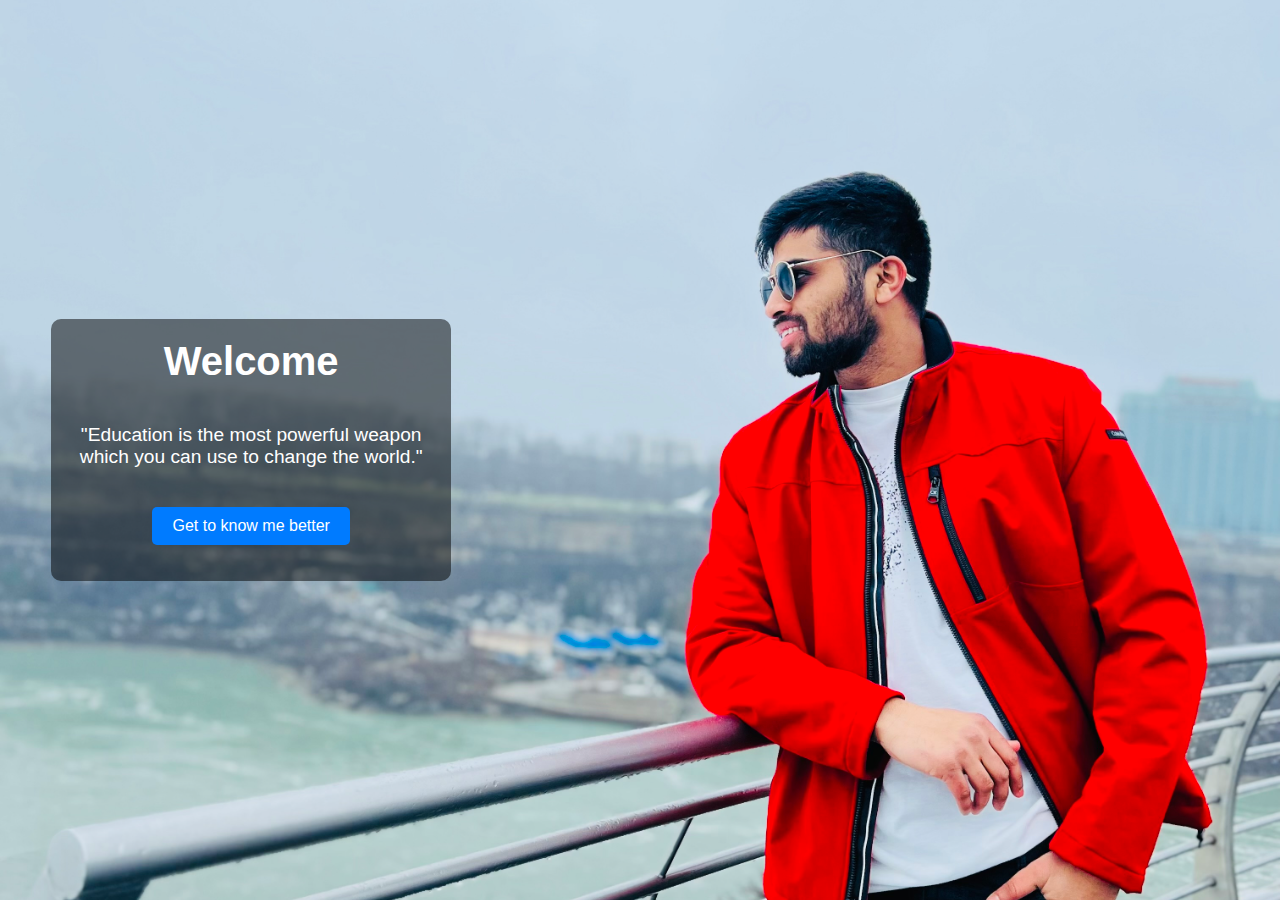
<file: index.html>
<!DOCTYPE html>
<html lang="en">
<head>
    <meta charset="UTF-8">
    <meta name="viewport" content="width=device-width, initial-scale=1.0">
    <title>Landing Page</title>
    <link rel="stylesheet" href="./index.css">
</head>
<body>
    <div class="landing-page">
        <div class="content">
            <h1>Welcome</h1>
            <p>"Education is the most powerful weapon which you can use to change the world."</p>
            <button onclick="window.location.href='navigation.html'">Get to know me better</button>
        </div>
    </div>
</body>
</html>
</file>
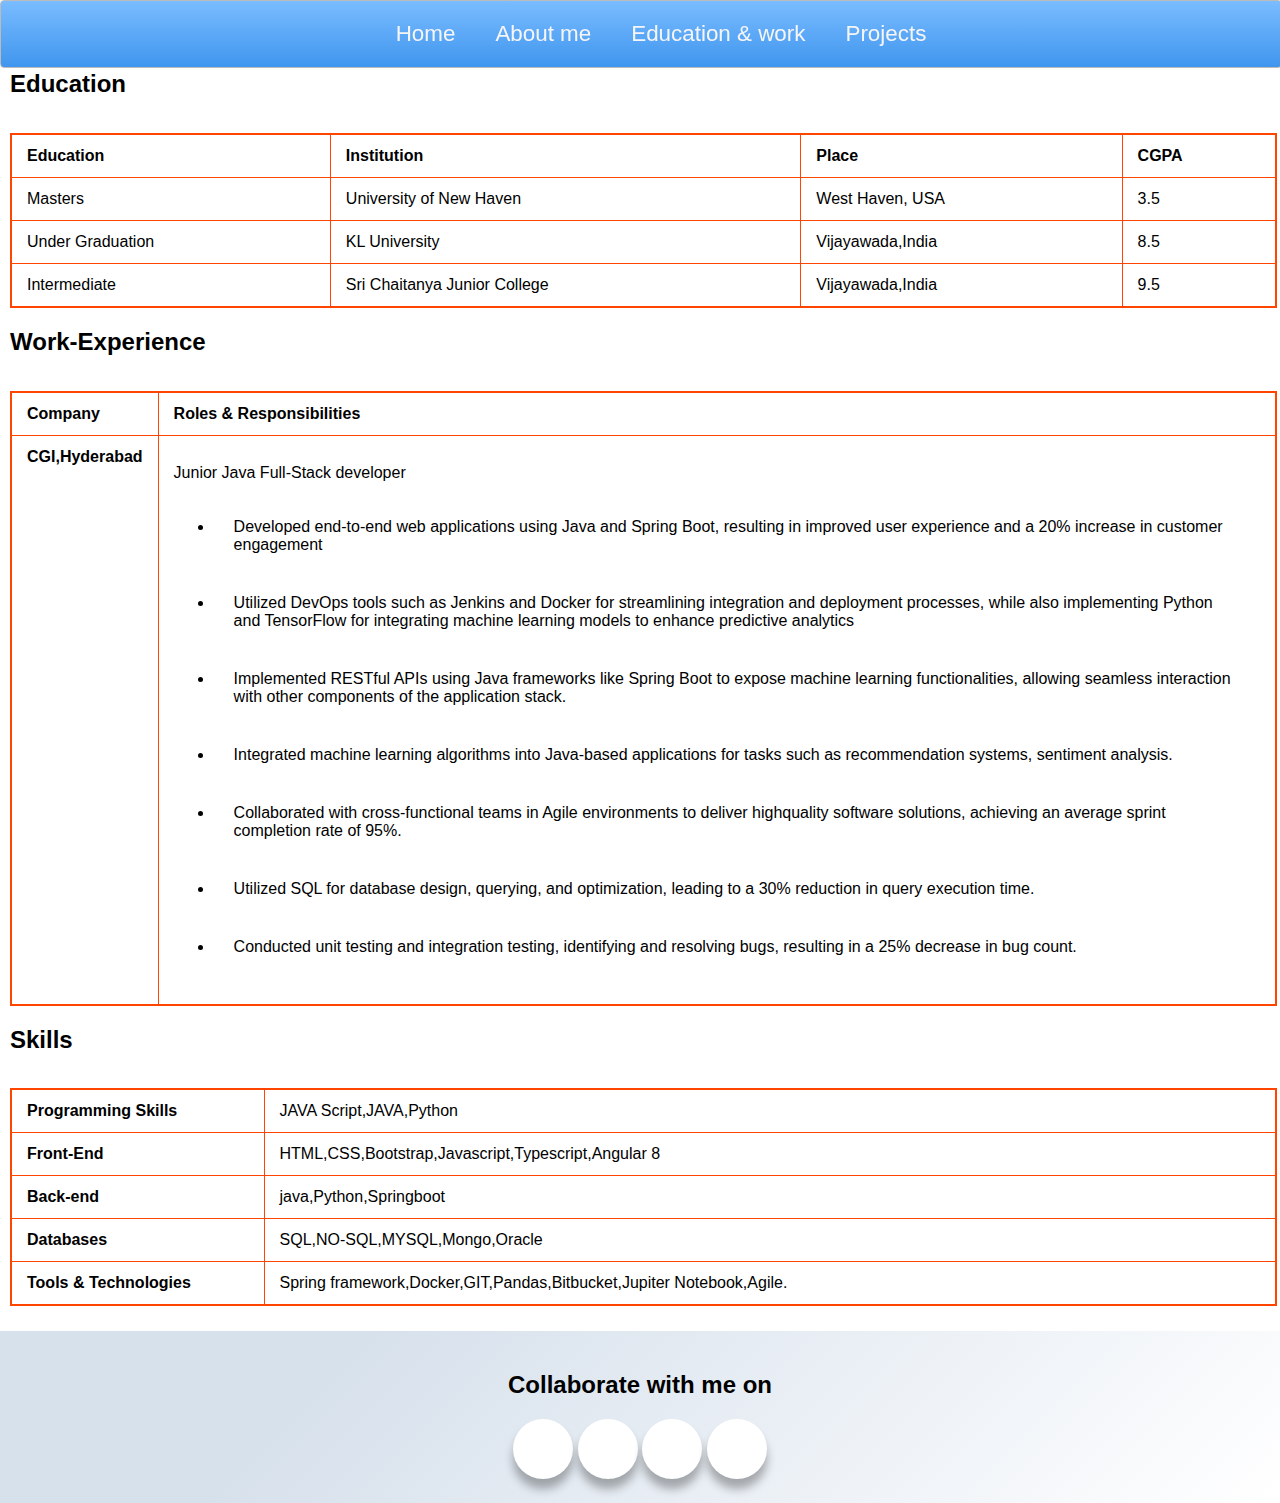
<file: education.html>
<!DOCTYPE html>
<html>
<head>
  <title>educationpage</title>
  <link rel="stylesheet" href="./education.css">
  <link rel="stylesheet" href="https://cdnjs.cloudflare.com/ajax/libs/font-awesome/6.6.0/css/all.min.css" integrity="sha512-Kc323vGBEqzTmouAECnVceyQqyqdsSiqLQISBL29aUW4U/M7pSPA/gEUZQqv1cwx4OnYxTxve5UMg5GT6L4JJg==" crossorigin="anonymous" referrerpolicy="no-referrer" />
</head>
<body>
    <main class="container">
  <nav class="zone blue sticky">
      <ul class="main-nav">
          <li><a href="./index.html">Home</a></li>
          <li><a href="./navigation.html">About me</a></li>
          <li><a href="./education.html">Education & work</a></li>
          <li class="push"><a href="./projects.html">Projects</a></li>
  </ul>
  </nav>
  <div class="education-section">
    <div class="header">
      <h2>Education</h2>
    </div>
    <div class="cover">
      <table class="table">
          <thead>
            <tr>
              <th>Education</th>
              <th>Institution</th>
              <th>Place</th>
              <th>CGPA</th>
            </tr>
          </thead>
          <tbody class="table-group-divider">
            <tr>
              <td>Masters</td>
              <td>University of New Haven</td>
              <td>West Haven, USA</td>
              <td>3.5</td>
            </tr>
            <tr>
              <td>Under Graduation</th>
              <td>KL University</td>
              <td>Vijayawada,India</td>
              <td>8.5</td>
            </tr>
            <tr>
                <td>Intermediate</th>
                <td>Sri Chaitanya Junior College</td>
                <td>Vijayawada,India</td>
                <td>9.5</td>
            </tr>
          </tbody>
      </table>
    </div>
    
  </div>
  <div class="experience-section">
    <div class="header">
      <h2>Work-Experience</h2>
    </div>
    <div class="cover">
      <table class="table">
          <thead>
            <tr>
              <th>Company</th>
              <th>Roles & Responsibilities</th>

            </tr>
          </thead>
          <tbody class="table-group-divider">
            <tr>
              <th class="cgi">CGI,Hyderabad</td>
              <td class="responsibilities">
                <p>Junior Java Full-Stack developer</p>
                <ul>
                  <li>Developed end-to-end web applications using Java and Spring Boot, resulting in
                    improved user experience and a 20% increase in customer engagement</li>
                    <li>Utilized DevOps tools such as Jenkins and Docker for streamlining integration and
                      deployment processes, while also implementing Python and TensorFlow for
                      integrating machine learning models to enhance predictive analytics</li>
                      <li>Implemented RESTful APIs using Java frameworks like Spring Boot to expose
                        machine learning functionalities, allowing seamless interaction with other
                        components of the application stack.</li>
                        <li>Integrated machine learning algorithms into Java-based applications for tasks
                          such as recommendation systems, sentiment analysis.</li>
                          <li>Collaborated with cross-functional teams in Agile environments to deliver highquality software solutions, achieving an average sprint completion rate of 95%.</li>
                          <li>Utilized SQL for database design, querying, and optimization, leading to a 30%
                            reduction in query execution time.</li>
                            <li>Conducted unit testing and integration testing, identifying and resolving bugs,
                              resulting in a 25% decrease in bug count.
                              </li>
                </ul>
              </td>
            </tr>
          </tbody>
      </table>
    </div>
    
  </div>
  <div class="skills-section">
    <div class="header">
      <h2>Skills</h2>
    </div>
    <div class="cover">
      <table class="table">
          <tbody class="table-group-divider">
            <tr>
              <th width="20%">Programming Skills</td>
              <td>JAVA Script,JAVA,Python</td>
            </tr>
            <tr>
              <th>Front-End</td>
              <td>HTML,CSS,Bootstrap,Javascript,Typescript,Angular 8</td>
            </tr>
            <tr>
              <th>Back-end</td>
              <td>java,Python,Springboot</td>
            </tr>
            <tr>
              <th>Databases</td>
              <td>SQL,NO-SQL,MYSQL,Mongo,Oracle</td>
            </tr>
            <tr>
              <th>Tools & Technologies</td>
              <td>Spring framework,Docker,GIT,Pandas,Bitbucket,Jupiter Notebook,Agile.</td>
            </tr>
          </tbody>
      </table>
    </div>
    
  </div>
    </main>
  <!-- <footer class="zone yellow">Collaborate with me on</footer> -->
  <!-- Footer Section -->
  <footer>
    <h2>Collaborate with me on</h2>
    <div class="wrapper">
        <div class="button">
            <div class="icon">
                <a href="https://www.linkedin.com/in/saikumar-dacharla-b47000207/" target="_blank" rel="noopener noreferrer">
                    <i class="fa-brands fa-linkedin"></i>
                </a>
            </div>
        </div>
        <div class="button">
            <div class="icon">
                <a href="https://github.com/sdach13-cmd" target="_blank" rel="noopener noreferrer">
                    <i class="fa-brands fa-github"></i>
                </a>
            </div>
        </div>
        <div class="button">
            <div class="icon">
                <a href="https://www.instagram.com/sai_dacharla/" target="_blank" rel="noopener noreferrer">
                    <i class="fa-brands fa-square-instagram"></i>
                </a>
            </div>
        </div>
        <div class="button">
            <div class="icon">
                <a href="https://www.youtube.com/@DatascienceJunction-pr8jx" target="_blank" rel="noopener noreferrer">
                    <i class="fa-brands fa-youtube"></i>
                </a>
            </div>
        </div>
    </div>
</footer>
</file>
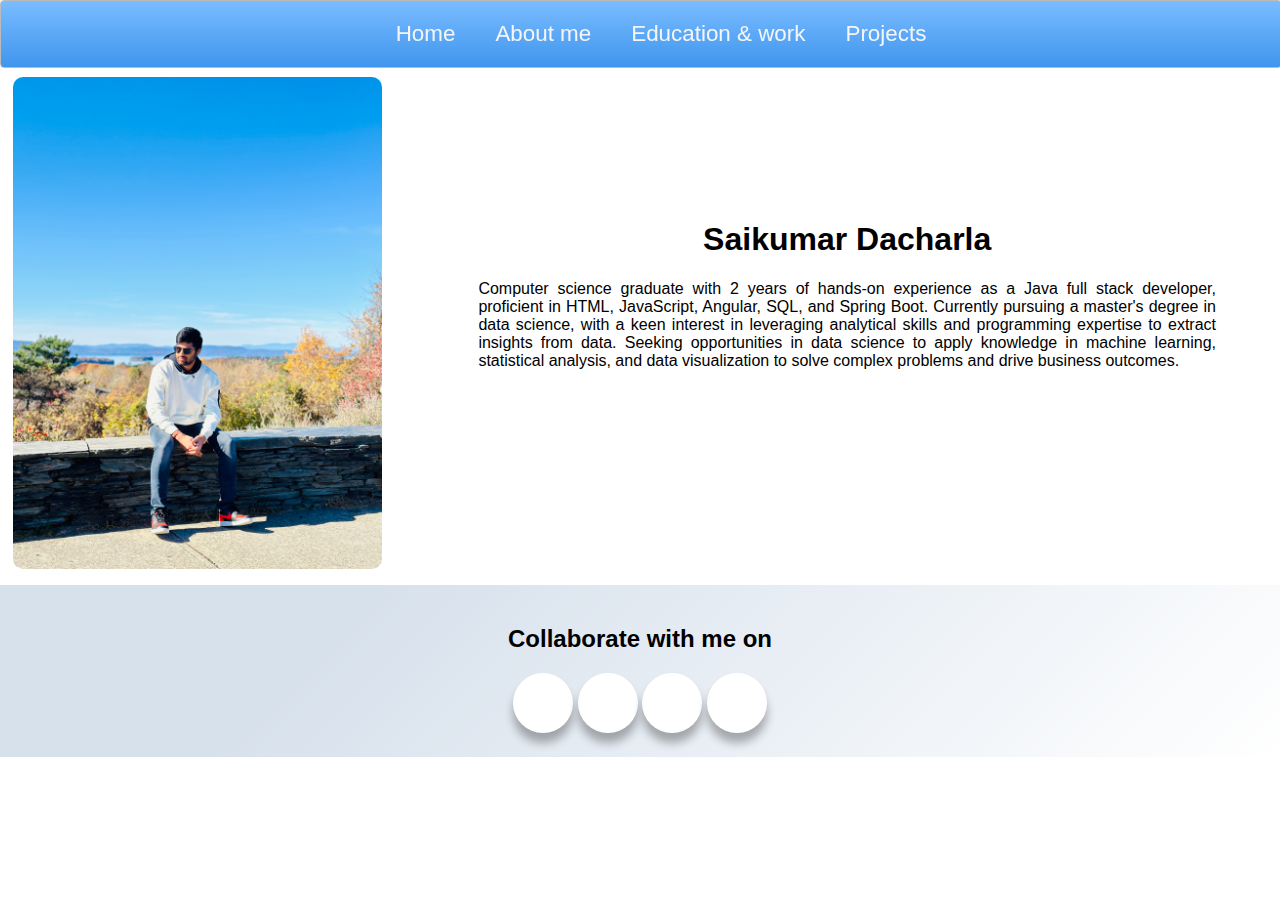
<file: navigation.html>
<!DOCTYPE html>
<html>
<head>
  <title>Navigationpage</title>
  <link rel="stylesheet" href="./navigation.css">
  <link rel="stylesheet" href="https://cdnjs.cloudflare.com/ajax/libs/font-awesome/6.6.0/css/all.min.css" integrity="sha512-Kc323vGBEqzTmouAECnVceyQqyqdsSiqLQISBL29aUW4U/M7pSPA/gEUZQqv1cwx4OnYxTxve5UMg5GT6L4JJg==" crossorigin="anonymous" referrerpolicy="no-referrer" />
</head>
<body>
  <nav class="zone blue sticky">
      <ul class="main-nav">
          <li><a href="./index.html">Home</a></li>
          <li><a href="./navigation.html">About me</a></li>
          <li><a href="./education.html">Education & work</a></li>
          <li class="push"><a href="./projects.html">Projects</a></li>
  </ul>
  </nav>
  <div class="container">
  <div class="image-section">
    <img class="cover" src="./IMG_3727.jpg">
  </div>
  <div class="text-section">
    <h1>Saikumar Dacharla</h1>
    <p class="paragraph"> Computer science graduate with 2 years of hands-on experience as a Java full stack
        developer, proficient in HTML, JavaScript, Angular, SQL, and Spring Boot. Currently
        pursuing a master's degree in data science, with a keen interest in leveraging
        analytical skills and programming expertise to extract insights from data. Seeking
        opportunities in data science to apply knowledge in machine learning, statistical
        analysis, and data visualization to solve complex problems and drive business
        outcomes.</p>
  </div>
</div>
  <footer>
    <h2>Collaborate with me on</h2>
    <div class="wrapper">
        <div class="button">
            <div class="icon">
                <a href="https://www.linkedin.com/in/saikumar-dacharla-b47000207/" target="_blank" rel="noopener noreferrer">
                    <i class="fa-brands fa-linkedin"></i>
                </a>
            </div>
        </div>
        <div class="button">
            <div class="icon">
                <a href="https://github.com/sdach13-cmd" target="_blank" rel="noopener noreferrer">
                    <i class="fa-brands fa-github"></i>
                </a>
            </div>
        </div>
        <div class="button">
            <div class="icon">
                <a href="https://www.instagram.com/sai_dacharla/" target="_blank" rel="noopener noreferrer">
                    <i class="fa-brands fa-square-instagram"></i>
                </a>
            </div>
        </div>
        <div class="button">
            <div class="icon">
                <a href="https://www.youtube.com/@DatascienceJunction-pr8jx" target="_blank" rel="noopener noreferrer">
                    <i class="fa-brands fa-youtube"></i>
                </a>
            </div>
        </div>
    </div>
</footer>
    </body>
</file>
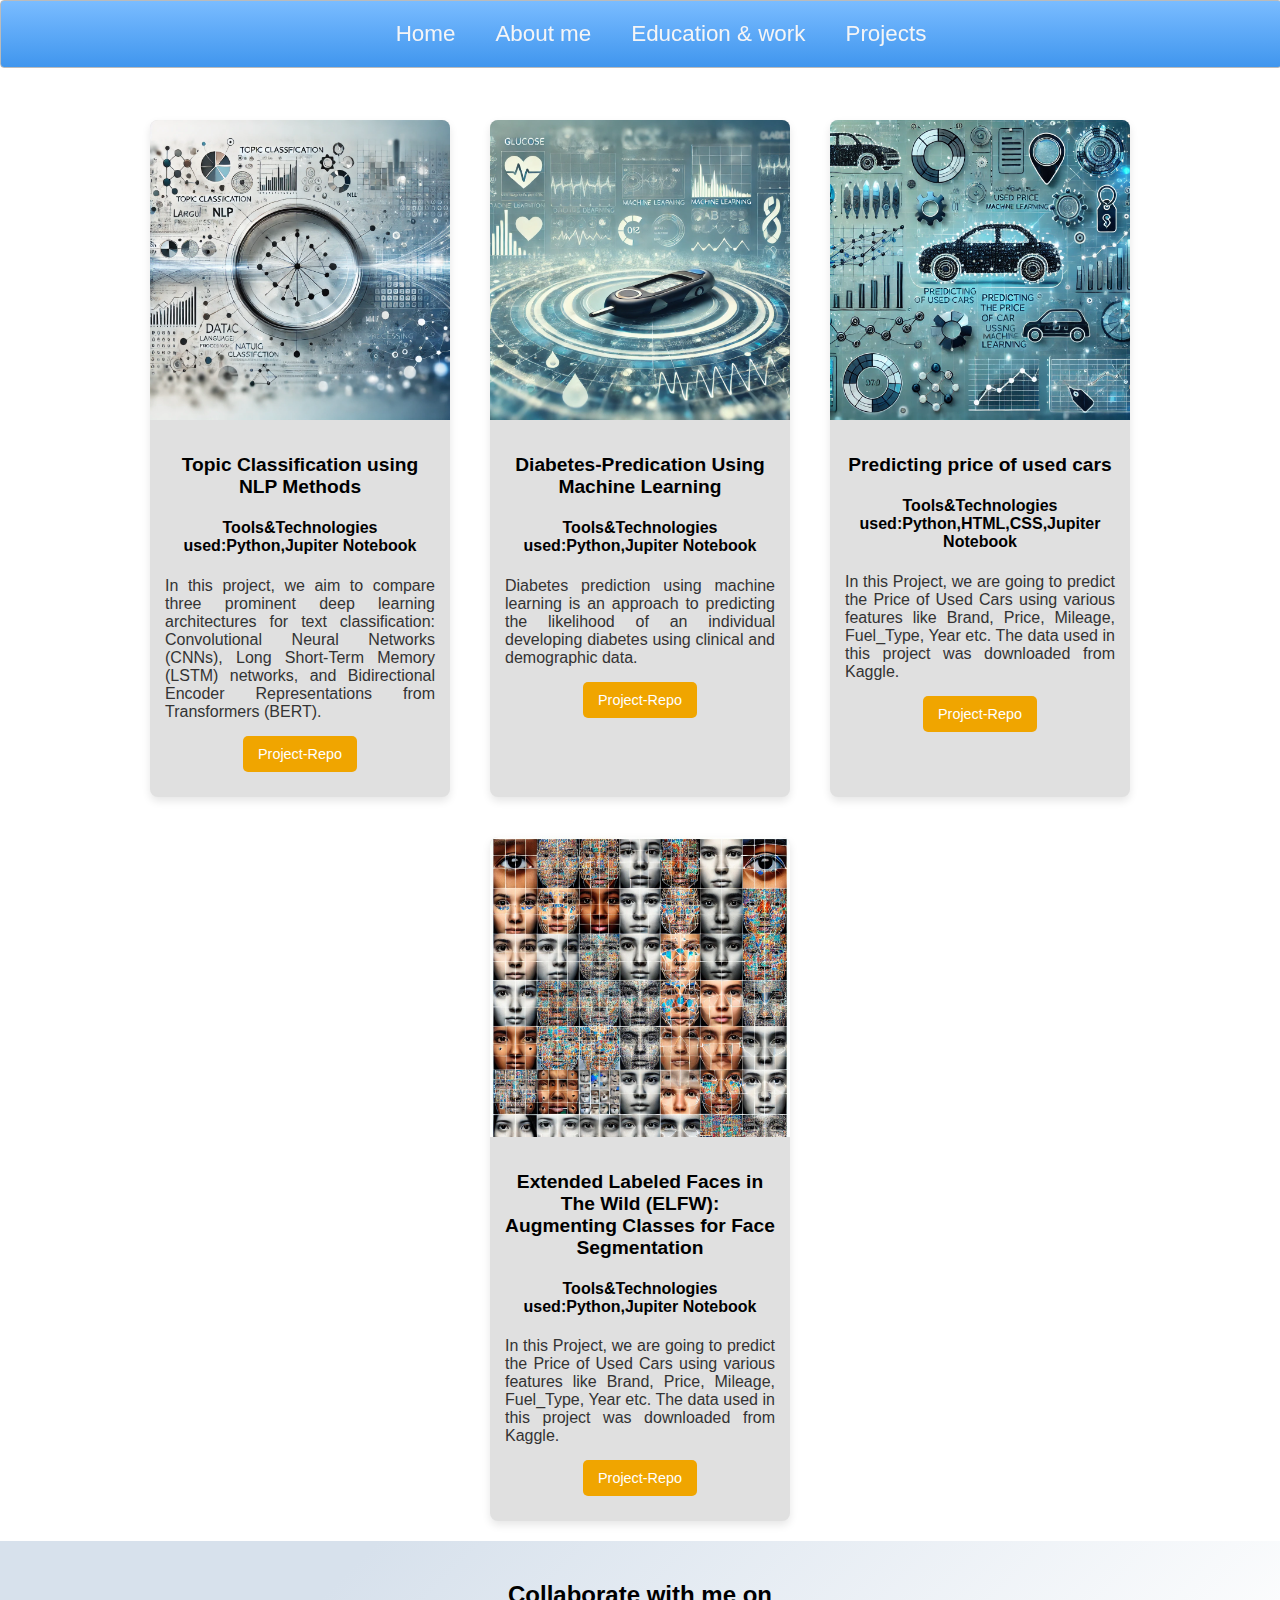
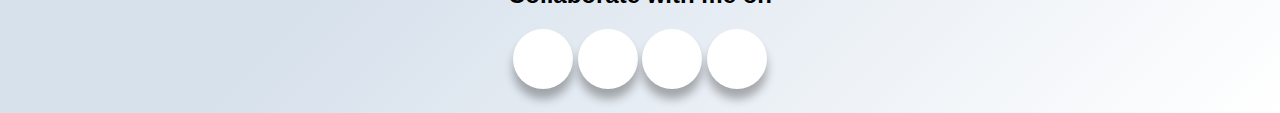
<file: projects.html>
<!DOCTYPE html>
<html>
<head>
  <title>projectspage</title>
  <link rel="stylesheet" href="./projects.css">
  <link rel="stylesheet" href="https://cdnjs.cloudflare.com/ajax/libs/font-awesome/6.6.0/css/all.min.css" integrity="sha512-Kc323vGBEqzTmouAECnVceyQqyqdsSiqLQISBL29aUW4U/M7pSPA/gEUZQqv1cwx4OnYxTxve5UMg5GT6L4JJg==" crossorigin="anonymous" referrerpolicy="no-referrer" />
</head>
<body>
    <main class="container">
  <nav class="zone blue sticky">
      <ul class="main-nav">
          <li><a href="./index.html">Home</a></li>
          <li><a href="./navigation.html">About me</a></li>
          <li><a href="./education.html">Education & work</a></li>
          <li class="push"><a href="./projects.html">Projects</a></li>
  </ul>
  </nav>
  <section class="projects-section">
    <div class="project-card">
        <img src="topicclassification.webp" alt="Topic Classification using NLP Methods">
        <div class="project-info">
            <h3>Topic Classification using NLP Methods</h3>
            <h4>Tools&Technologies used:Python,Jupiter Notebook</h4>
            <p>In this project, we aim to compare three prominent deep learning architectures for text classification: Convolutional Neural Networks (CNNs), Long Short-Term Memory (LSTM) networks, and Bidirectional Encoder Representations from Transformers (BERT).
            </p>
            <div class="buttons">
                <a href="https://github.com/sdach13-cmd/Topic-Classification-using-NLP-methods" target="_blank" rel="noopener noreferrer">
                    <button class="view-details">Project-Repo</button>
                </a>
            </div>
        </div>
    </div>

    <div class="project-card">
        <img src="diabetes.webp" alt="Diabetes-Predication Using Machine Learning">
        <div class="project-info">
            <h3>Diabetes-Predication Using Machine Learning</h3>
            <h4>Tools&Technologies used:Python,Jupiter Notebook</h4>
            <p>
                Diabetes prediction using machine learning is an approach to predicting the likelihood of an individual developing diabetes using clinical and demographic data.</p>
            <div class="buttons">
                <a href="https://github.com/sdach13-cmd/Diabetes-Predication-Using-Machine-Learning" target="_blank" rel="noopener noreferrer">
                    <button class="view-details">Project-Repo</button>
                </a>
            </div>
        </div>
    </div>

    <div class="project-card">
        <img src="usedcars.webp" alt="Predicting price of used cars">
        <div class="project-info">
            <h3>Predicting price of used cars</h3>
            <h4>Tools&Technologies used:Python,HTML,CSS,Jupiter Notebook</h4>
            <p>In this Project, we are going to predict the Price of Used Cars using various features like Brand, Price, Mileage, Fuel_Type, Year etc. The data used in this project was downloaded from Kaggle.</p>
            <div class="buttons">
                <a href="https://github.com/sdach13-cmd/Predicting-price-of-used-cars" target="_blank" rel="noopener noreferrer">
                    <button class="view-details">Project-Repo</button>
                </a>
            </div>
        </div>
    </div>
    <div class="project-card">
        <img src="facelabel.jpeg" alt="Extended Labeled Faces in The Wild (ELFW): Augmenting Classes for Face Segmentation">
        <div class="project-info">
            <h3>Extended Labeled Faces in The Wild (ELFW): Augmenting Classes for Face Segmentation</h3>
            <h4>Tools&Technologies used:Python,Jupiter Notebook</h4>
            <p>In this Project, we are going to predict the Price of Used Cars using various features like Brand, Price, Mileage, Fuel_Type, Year etc. The data used in this project was downloaded from Kaggle.</p>
            <div class="buttons">
                <a href="https://github.com/sdach13-cmd/Extended-Labeled-Faces-in-The-Wild-ELFW-Augmenting-Classes-for-Face-Segmentation" target="_blank" rel="noopener noreferrer">
                <button class="view-details">Project-Repo</button>
                </a>
            </div>
        </div>
    </div>
</section>
</main>
  <footer>
    <h2>Collaborate with me on</h2>
    <div class="wrapper">
        <div class="button">
            <div class="icon">
                <a href="https://www.linkedin.com/in/saikumar-dacharla-b47000207/" target="_blank" rel="noopener noreferrer">
                    <i class="fa-brands fa-linkedin"></i>
                </a>
            </div>
        </div>
        <div class="button">
            <div class="icon">
                <a href="https://github.com/sdach13-cmd" target="_blank" rel="noopener noreferrer">
                    <i class="fa-brands fa-github"></i>
                </a>
            </div>
        </div>
        <div class="button">
            <div class="icon">
                <a href="https://www.instagram.com/sai_dacharla/" target="_blank" rel="noopener noreferrer">
                    <i class="fa-brands fa-square-instagram"></i>
                </a>
            </div>
        </div>
        <div class="button">
            <div class="icon">
                <a href="https://www.youtube.com/@DatascienceJunction-pr8jx" target="_blank" rel="noopener noreferrer">
                    <i class="fa-brands fa-youtube"></i>
                </a>
            </div>
        </div>
    </div>
</footer>
    </body>
</file>
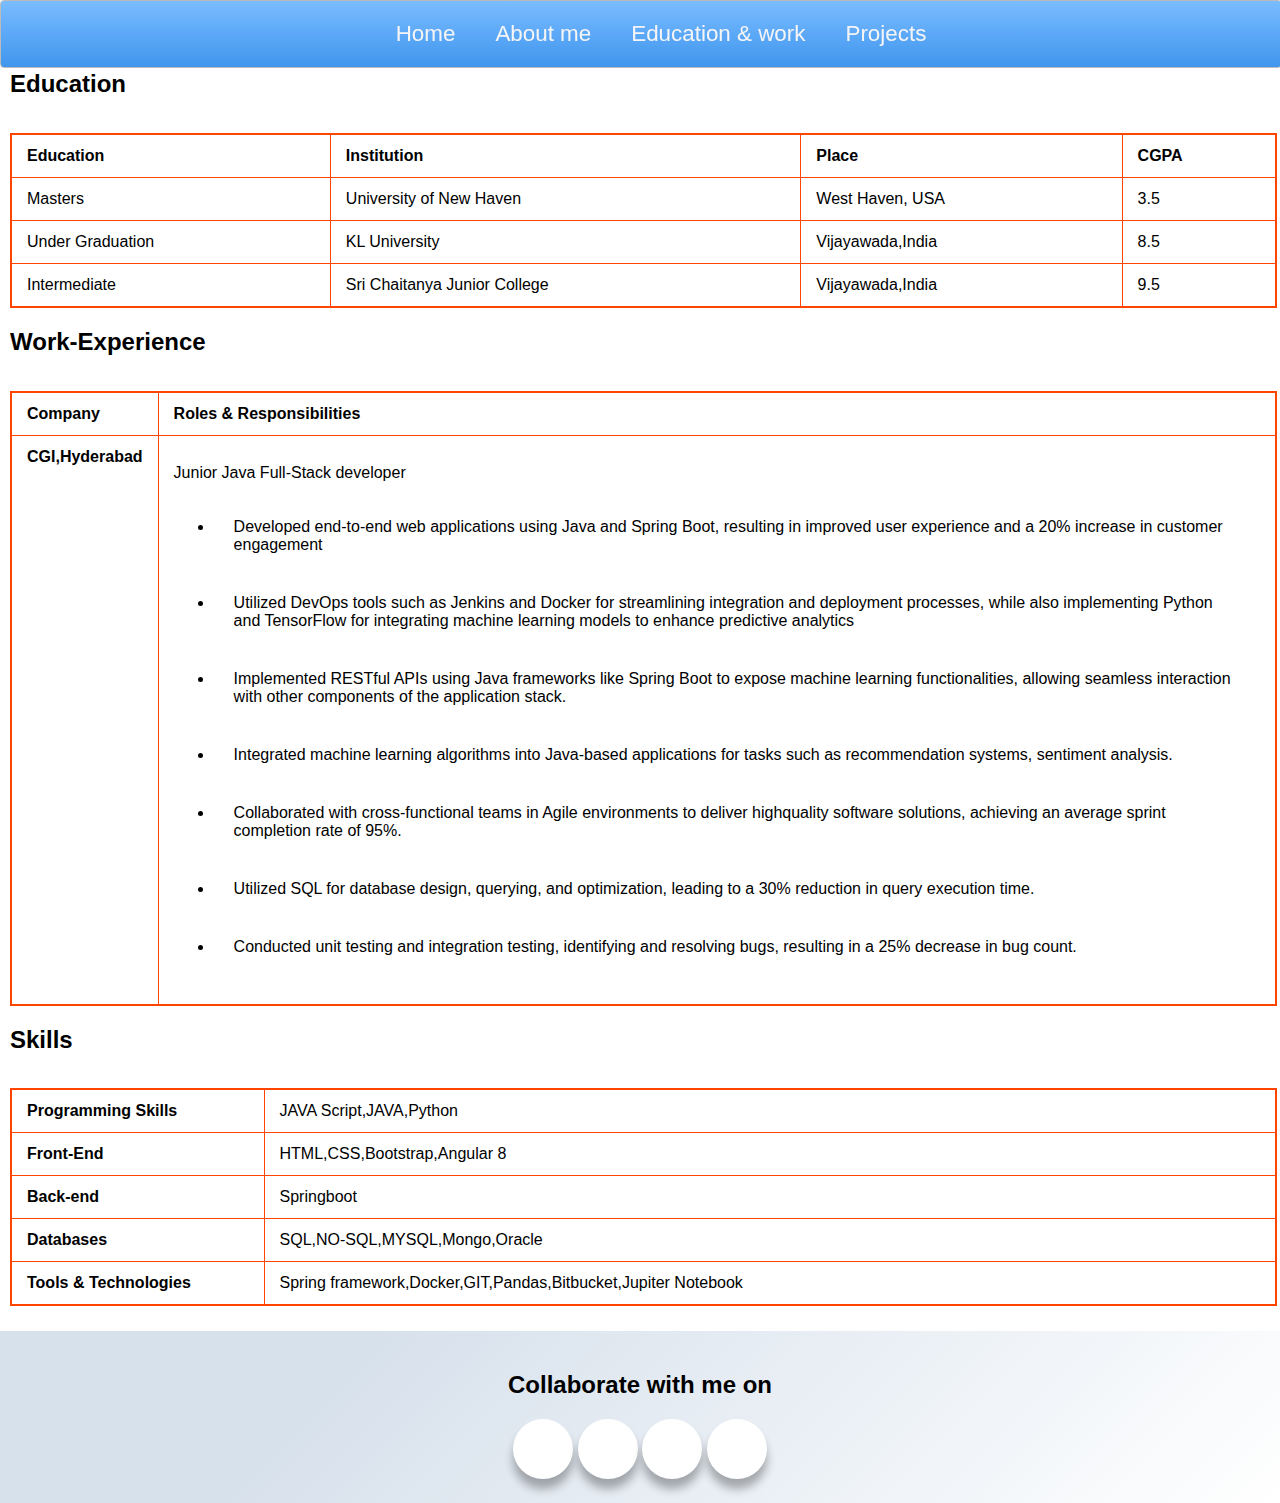
<file: Portfoliowebsite/education.html>
<!DOCTYPE html>
<html>
<head>
  <title>educationpage</title>
  <link rel="stylesheet" href="./education.css">
  <link rel="stylesheet" href="https://cdnjs.cloudflare.com/ajax/libs/font-awesome/6.6.0/css/all.min.css" integrity="sha512-Kc323vGBEqzTmouAECnVceyQqyqdsSiqLQISBL29aUW4U/M7pSPA/gEUZQqv1cwx4OnYxTxve5UMg5GT6L4JJg==" crossorigin="anonymous" referrerpolicy="no-referrer" />
</head>
<body>
    <main class="container">
  <nav class="zone blue sticky">
      <ul class="main-nav">
          <li><a href="./index.html">Home</a></li>
          <li><a href="./navigation.html">About me</a></li>
          <li><a href="./education.html">Education & work</a></li>
          <li class="push"><a href="./projects.html">Projects</a></li>
  </ul>
  </nav>
  <div class="education-section">
    <div class="header">
      <h2>Education</h2>
    </div>
    <div class="cover">
      <table class="table">
          <thead>
            <tr>
              <th>Education</th>
              <th>Institution</th>
              <th>Place</th>
              <th>CGPA</th>
            </tr>
          </thead>
          <tbody class="table-group-divider">
            <tr>
              <td>Masters</td>
              <td>University of New Haven</td>
              <td>West Haven, USA</td>
              <td>3.5</td>
            </tr>
            <tr>
              <td>Under Graduation</th>
              <td>KL University</td>
              <td>Vijayawada,India</td>
              <td>8.5</td>
            </tr>
            <tr>
                <td>Intermediate</th>
                <td>Sri Chaitanya Junior College</td>
                <td>Vijayawada,India</td>
                <td>9.5</td>
            </tr>
          </tbody>
      </table>
    </div>
    
  </div>
  <div class="experience-section">
    <div class="header">
      <h2>Work-Experience</h2>
    </div>
    <div class="cover">
      <table class="table">
          <thead>
            <tr>
              <th>Company</th>
              <th>Roles & Responsibilities</th>

            </tr>
          </thead>
          <tbody class="table-group-divider">
            <tr>
              <th class="cgi">CGI,Hyderabad</td>
              <td class="responsibilities">
                <p>Junior Java Full-Stack developer</p>
                <ul>
                  <li>Developed end-to-end web applications using Java and Spring Boot, resulting in
                    improved user experience and a 20% increase in customer engagement</li>
                    <li>Utilized DevOps tools such as Jenkins and Docker for streamlining integration and
                      deployment processes, while also implementing Python and TensorFlow for
                      integrating machine learning models to enhance predictive analytics</li>
                      <li>Implemented RESTful APIs using Java frameworks like Spring Boot to expose
                        machine learning functionalities, allowing seamless interaction with other
                        components of the application stack.</li>
                        <li>Integrated machine learning algorithms into Java-based applications for tasks
                          such as recommendation systems, sentiment analysis.</li>
                          <li>Collaborated with cross-functional teams in Agile environments to deliver highquality software solutions, achieving an average sprint completion rate of 95%.</li>
                          <li>Utilized SQL for database design, querying, and optimization, leading to a 30%
                            reduction in query execution time.</li>
                            <li>Conducted unit testing and integration testing, identifying and resolving bugs,
                              resulting in a 25% decrease in bug count.
                              </li>
                </ul>
              </td>
            </tr>
          </tbody>
      </table>
    </div>
    
  </div>
  <div class="skills-section">
    <div class="header">
      <h2>Skills</h2>
    </div>
    <div class="cover">
      <table class="table">
          <tbody class="table-group-divider">
            <tr>
              <th width="20%">Programming Skills</td>
              <td>JAVA Script,JAVA,Python</td>
            </tr>
            <tr>
              <th>Front-End</td>
              <td>HTML,CSS,Bootstrap,Angular 8</td>
            </tr>
            <tr>
              <th>Back-end</td>
              <td>Springboot</td>
            </tr>
            <tr>
              <th>Databases</td>
              <td>SQL,NO-SQL,MYSQL,Mongo,Oracle</td>
            </tr>
            <tr>
              <th>Tools & Technologies</td>
              <td>Spring framework,Docker,GIT,Pandas,Bitbucket,Jupiter Notebook</td>
            </tr>
          </tbody>
      </table>
    </div>
    
  </div>
    </main>
  <!-- <footer class="zone yellow">Collaborate with me on</footer> -->
  <!-- Footer Section -->
  <footer>
    <h2>Collaborate with me on</h2>
    <div class="wrapper">
        <div class="button">
            <div class="icon">
                <a href="https://www.linkedin.com/in/saikumar-dacharla-b47000207/" target="_blank" rel="noopener noreferrer">
                    <i class="fa-brands fa-linkedin"></i>
                </a>
            </div>
        </div>
        <div class="button">
            <div class="icon">
                <a href="https://github.com/sdach13-cmd" target="_blank" rel="noopener noreferrer">
                    <i class="fa-brands fa-github"></i>
                </a>
            </div>
        </div>
        <div class="button">
            <div class="icon">
                <a href="https://www.instagram.com/sai_dacharla/" target="_blank" rel="noopener noreferrer">
                    <i class="fa-brands fa-square-instagram"></i>
                </a>
            </div>
        </div>
        <div class="button">
            <div class="icon">
                <a href="https://www.youtube.com/@DatascienceJunction-pr8jx" target="_blank" rel="noopener noreferrer">
                    <i class="fa-brands fa-youtube"></i>
                </a>
            </div>
        </div>
    </div>
</footer>
</file>
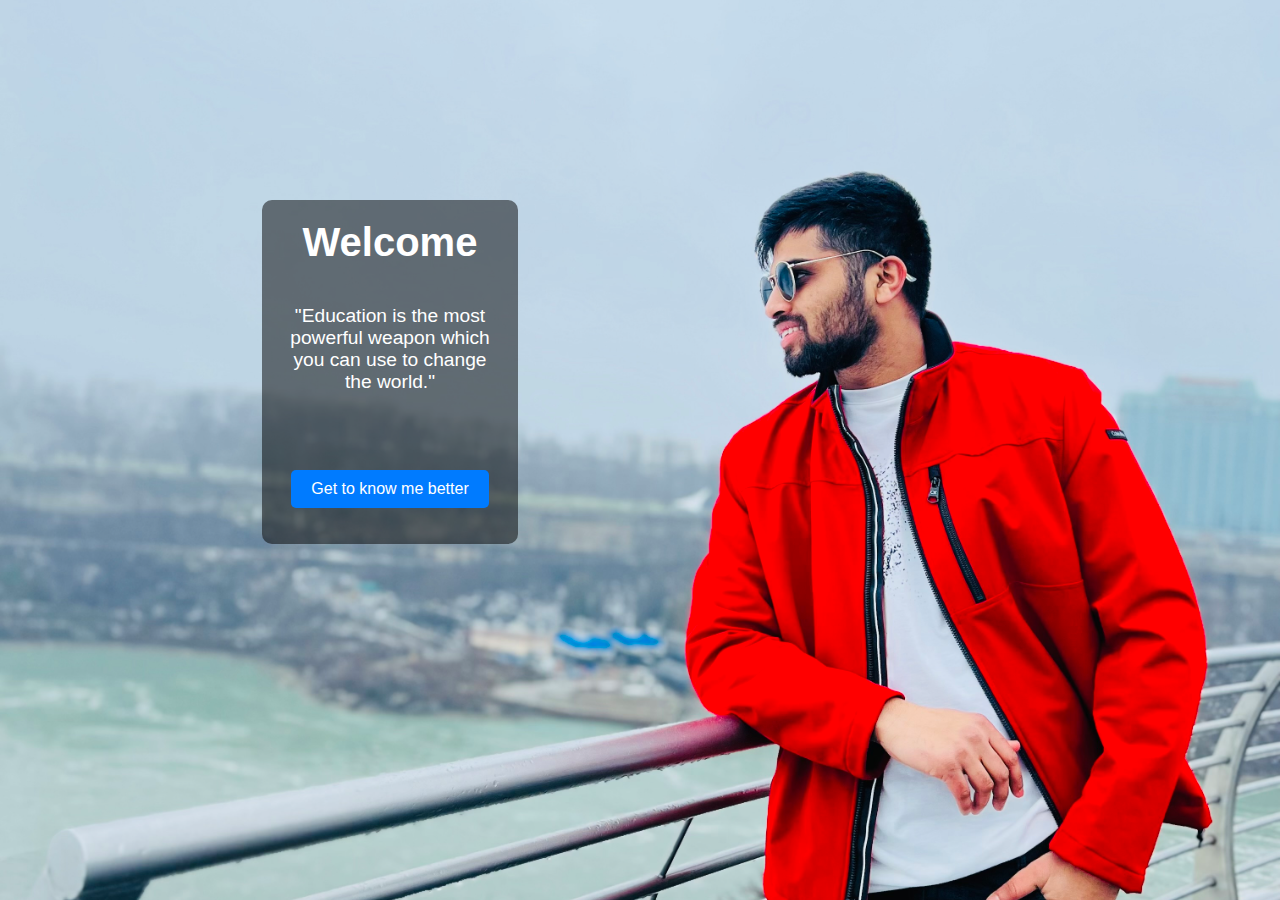
<file: Portfoliowebsite/landing.html>
<!DOCTYPE html>
<html lang="en">
<head>
    <meta charset="UTF-8">
    <meta name="viewport" content="width=device-width, initial-scale=1.0">
    <title>Landing Page</title>
    <link rel="stylesheet" href="./landing.css">
</head>
<body>
    <div class="landing-page">
        <div class="content">
            <h1>Welcome</h1>
            <p>"Education is the most powerful weapon which you can use to change the world."</p>
            <button onclick="window.location.href='navigation.html'">Get to know me better</button>
        </div>
    </div>
</body>
</html>
</file>
<file: index.css>
* {
  margin: 0;
  padding: 0;
  box-sizing: border-box;
}

body, html {
  width: 100%;
  height: 100%;
  font-family: Arial, sans-serif;
}

.landing-page {
  display: grid;
  grid-template-columns: 1fr 1.5fr; /* Two columns: content on the left, image on the right */
  align-items: center;
  height: 100vh;
  width: 100%;
  background-image: url("./IMG_1273.jpg");
  background-size: cover;
  background-position: right;
  background-repeat: no-repeat;
}

.content {
  display: flex;
  flex-direction: column;
  justify-content: center;
  align-items: center;
  color: white;
  background: rgba(0, 0, 0, 0.5);
  padding: 20px;
  border-radius: 10px;
  width: 80%; /* Adjust width as needed */
  max-width: 400px;
  margin-left: 10%; /* Adds padding to push content to the left */
  text-align: center; /* Center text within content */
}

h1 {
  font-size: 2.5em;
  margin-bottom: 1em;
}

p {
  font-size: 1.2em;
  margin-bottom: 2em;
}

button {
  padding: 10px 20px;
  font-size: 1em;
  color: #fff;
  background-color: #007bff;
  border: none;
  border-radius: 5px;
  cursor: pointer;
  margin-bottom: 1em;
}

button:hover {
  background-color: #0056b3;
}

/* Media Queries */
@media only screen and (max-width: 1024px) {
  .landing-page {
    grid-template-columns: 1fr; /* Stacks the layout in smaller screens */
  }

  .content {
    margin-left: 2%; /* Reduce margin for smaller screens */
    width: 40%; /* Make content width larger on smaller screens */
  }

  h1 {
    font-size: 2em;
  }

  p {
    font-size: 1em;
  }
}

@media only screen and (max-width: 768px) {
  .content {
    width: 40%;
    /* margin: 0 auto; Center the content */
  }

  h1 {
    font-size: 1.5em;
  }

  p {
    font-size: 0.9em;
  }

  button {
    font-size: 0.9em;
    padding: 8px 16px;
  }
}
</file>
<file: education.css>
body {
    margin: 0 auto;
    font-family: Arial;
}
.zone {
    /*padding:30px 50px;*/
    cursor:pointer;
    color:#FFF;
    font-size:2em;
    border-radius:4px;
    border:1px solid #bbb;
    transition: all 0.3s linear;
}

.zone:hover {
    -webkit-box-shadow:rgba(0,0,0,0.8) 0px 5px 15px, inset rgba(0,0,0,0.15) 0px -10px 20px;
    -moz-box-shadow:rgba(0,0,0,0.8) 0px 5px 15px, inset rgba(0,0,0,0.15) 0px -10px 20px;
    -o-box-shadow:rgba(0,0,0,0.8) 0px 5px 15px, inset rgba(0,0,0,0.15) 0px -10px 20px;
    box-shadow:rgba(0,0,0,0.8) 0px 5px 15px, inset rgba(0,0,0,0.15) 0px -10px 20px;
}
/***********************************************************************
 *  Nav Bar
 **********************************************************************/
 .main-nav {
    display: flex;
    justify-content: center;
    list-style: none;
    margin: 0;
    font-size: 0.7em;
}

@media only screen and (max-width: 600px) {
    .main-nav {
        font-size: 0.5em;
        padding: 0;
    }
}

/* .push {
    margin-left: auto;
} */

li {
    padding: 20px;
}

a {
    color: #f5f5f6;
    text-decoration: none;
}
.container {
    min-height: 100vh;
    width: 100%;
    /* display: block; */
    padding: 0;
    box-sizing: border-box;
    margin-top: 50px; 
    margin-bottom: 25px;
}

.sticky {
  position: fixed;
  top: 0;
  width: 100%;
}


/*Education section*/
/* Styles for the education section */
.education-section {
    display: flex;
    flex-direction: column;
    width: 100%;
    padding: 0 10px;
  }
  
  .header {
    text-align: left;
    margin-bottom: 15px;
  }

  /* .cover{
    width: 100%;
    box-sizing: border-box;
  } */

.table{
    width: 99%;
    border-collapse: collapse;
    box-sizing: border-box;
    border: 2px solid orangered;
    border-radius: 30px;
}

.table td,.table th{
    padding: 12px 15px;
    border: 1px solid orangered ;
    text-align: start;
}
.experience-section {
    display: flex;
    flex-direction: column;
    width: 100%;
    padding: 0 10px;
  }
  .skills-section
  {
    display: flex;
    flex-direction: column;
    width: 100%;
    padding: 0 10px;
  }
  .cgi{
    vertical-align: top;
  }
  .responsibilities{
    align-items: flex-start;
    text-align: start;
  }



/***********************************************************************
 *  Footer
 **********************************************************************/
 
footer {
    background: linear-gradient(315deg, #ffffff 0%, #d7e1ec 74%);
    /* color: #fff; */
    text-align: center;
    padding: 20px 0;
    position: relative;
    bottom: 0;
    width: 100%;
}

.button{
    display: inline-block;
    width: 60px;
    height: 60px;
    background-color: white;
    border-radius: 50px;
    line-height: 60px;
    text-align: center;
    box-shadow: 0px 10px 10px rgba(0, 0, 0, 0.3);
    box-sizing: border-box;
}
.wrapper .button .icon{
    font-size: 40px;
}
.wrapper .button .icon a {
    color: inherit !important; /* Inherit color set below */
    text-decoration: none; /* Remove underline */
}
.wrapper .button:nth-child(1) .icon{
    color:#0077B5;
}
.wrapper .button:nth-child(2) .icon{
    color: #333333
}
.wrapper .button:nth-child(3) .icon{
    color: #E1306C;
}
.wrapper .button:nth-child(4) .icon{
    color: #ff0000;
}
.wrapper .button:hover{
    width: 100px;
    transition: 0.7s;
}
.wrapper .button:nth-child(1):hover .icon{
    color:#0077B5;
}
.wrapper .button:nth-child(2):hover .icon{
    color: #333333
}
.wrapper .button:nth-child(3):hover .icon{
    color: #E1306C;
}
.wrapper .button:nth-child(4):hover .icon{
    color: #ff0000;
}

/***********************************************************************
 *  Yellow Background
 **********************************************************************/
 .yellow {
    background: #F3AAAA; /* Old browsers */
    background: -moz-linear-gradient(top, #F3AAAA 0%, #febf04 100%); /* FF3.6+ */
    background: -webkit-gradient(linear, left top, left bottom, color-stop(0%,#F3AAAA), color-stop(100%,#febf04)); /* Chrome,Safari4+ */
    background: -webkit-linear-gradient(top, #F3AAAA 0%,#febf04 100%); /* Chrome10+,Safari5.1+ */
    background: -o-linear-gradient(top, #F3AAAA 0%,#febf04 100%); /* Opera 11.10+ */
    background: -ms-linear-gradient(top, #F3AAAA 0%,#febf04 100%); /* IE10+ */
    background: linear-gradient(top, #F3AAAA 0%,#febf04 100%); /* W3C */
}

/***********************************************************************
 *  Blue Background
 **********************************************************************/
.blue {
    background: #7abcff; /* Old browsers */
    background: -moz-linear-gradient(top, #7abcff 0%, #60abf8 44%, #4096ee 100%); /* FF3.6+ */
    background: -webkit-gradient(linear, left top, left bottom, color-stop(0%,#7abcff), color-stop(44%,#60abf8), color-stop(100%,#4096ee)); /* Chrome,Safari4+ */
    background: -webkit-linear-gradient(top, #7abcff 0%,#60abf8 44%,#4096ee 100%); /* Chrome10+,Safari5.1+ */
    background: -o-linear-gradient(top, #7abcff 0%,#60abf8 44%,#4096ee 100%); /* Opera 11.10+ */
    background: -ms-linear-gradient(top, #7abcff 0%,#60abf8 44%,#4096ee 100%); /* IE10+ */
    background: linear-gradient(top, #7abcff 0%,#60abf8 44%,#4096ee 100%); /* W3C */
}
</file>
<file: navigation.css>
body {
    margin: 0 auto;
    font-family: Arial;
}
.zone {
    /*padding:30px 50px;*/
    cursor:pointer;
    color:#FFF;
    font-size:2em;
    border-radius:4px;
    border:1px solid #bbb;
    transition: all 0.3s linear;
}

.zone:hover {
    -webkit-box-shadow:rgba(0,0,0,0.8) 0px 5px 15px, inset rgba(0,0,0,0.15) 0px -10px 20px;
    -moz-box-shadow:rgba(0,0,0,0.8) 0px 5px 15px, inset rgba(0,0,0,0.15) 0px -10px 20px;
    -o-box-shadow:rgba(0,0,0,0.8) 0px 5px 15px, inset rgba(0,0,0,0.15) 0px -10px 20px;
    box-shadow:rgba(0,0,0,0.8) 0px 5px 15px, inset rgba(0,0,0,0.15) 0px -10px 20px;
}
/***********************************************************************
 *  Nav Bar
 **********************************************************************/
 .main-nav {
    display: flex;
    justify-content: center;
    list-style: none;
    margin: 0;
    font-size: 0.7em;
}

@media only screen and (max-width: 600px) {
    .main-nav {
        font-size: 0.5em;
        padding: 0;
    }
}

/* .push {
    margin-left: auto;
} */

li {
    padding: 20px;
}

a {
    color: #f5f5f6;
    text-decoration: none;
}

.sticky {
  position: fixed;
  top: 0;
  width: 100%;
}
.container {
    display: flex;
    align-items: center;
  }
.image-section {
    text-align: center;
    flex: 1;
    margin: 1%;
    margin-top: 6%;
}
.cover {
    max-width: 100%;
    height: auto;
    border-radius: 10px;
}
.text-section{
    text-align: center;
    max-width: 100%;
    color:linear-gradient(315deg, #ffffff 0%, #d7e1ec 74%);
    margin: 5%;
    flex: 2;
  padding-left: 20px;

}
.text-section p {
    text-align: justify;
  }
  


/***********************************************************************
 *  Footer
 **********************************************************************/
 /* footer {
    text-align: center;
    background-color: #444;
    margin-bottom: 0;
    height: 12vh;
} */
footer {
    background: linear-gradient(315deg, #ffffff 0%, #d7e1ec 74%);
    /* color: #fff; */
    text-align: center;
    padding: 20px 0;
    position: relative;
    bottom: 0;
    width: 100%;
}

.button{
    display: inline-block;
    width: 60px;
    height: 60px;
    background-color: white;
    border-radius: 50px;
    line-height: 60px;
    text-align: center;
    box-shadow: 0px 10px 10px rgba(0, 0, 0, 0.3);
    box-sizing: border-box;
}
.wrapper .button .icon{
    font-size: 40px;
}
.wrapper .button .icon a {
    color: inherit !important; /* Inherit color set below */
    text-decoration: none; /* Remove underline */
}
.wrapper .button:nth-child(1) .icon{
    color:#0077B5;
}
.wrapper .button:nth-child(2) .icon{
    color: #333333
}
.wrapper .button:nth-child(3) .icon{
    color: #E1306C;
}
.wrapper .button:nth-child(4) .icon{
    color: #ff0000;
}
.wrapper .button:hover{
    width: 100px;
    transition: 0.7s;
}
.wrapper .button:nth-child(1):hover .icon{
    color:#0077B5;
}
.wrapper .button:nth-child(2):hover .icon{
    color: #333333
}
.wrapper .button:nth-child(3):hover .icon{
    color: #E1306C;
}
.wrapper .button:nth-child(4):hover .icon{
    color: #ff0000;
}

/***********************************************************************
 *  Yellow Background
 **********************************************************************/
 .yellow {
    background: #F3AAAA; /* Old browsers */
    background: -moz-linear-gradient(top, #F3AAAA 0%, #febf04 100%); /* FF3.6+ */
    background: -webkit-gradient(linear, left top, left bottom, color-stop(0%,#F3AAAA), color-stop(100%,#febf04)); /* Chrome,Safari4+ */
    background: -webkit-linear-gradient(top, #F3AAAA 0%,#febf04 100%); /* Chrome10+,Safari5.1+ */
    background: -o-linear-gradient(top, #F3AAAA 0%,#febf04 100%); /* Opera 11.10+ */
    background: -ms-linear-gradient(top, #F3AAAA 0%,#febf04 100%); /* IE10+ */
    background: linear-gradient(top, #F3AAAA 0%,#febf04 100%); /* W3C */
}

/***********************************************************************
 *  Blue Background
 **********************************************************************/
.blue {
    background: #7abcff; /* Old browsers */
    background: -moz-linear-gradient(top, #7abcff 0%, #60abf8 44%, #4096ee 100%); /* FF3.6+ */
    background: -webkit-gradient(linear, left top, left bottom, color-stop(0%,#7abcff), color-stop(44%,#60abf8), color-stop(100%,#4096ee)); /* Chrome,Safari4+ */
    background: -webkit-linear-gradient(top, #7abcff 0%,#60abf8 44%,#4096ee 100%); /* Chrome10+,Safari5.1+ */
    background: -o-linear-gradient(top, #7abcff 0%,#60abf8 44%,#4096ee 100%); /* Opera 11.10+ */
    background: -ms-linear-gradient(top, #7abcff 0%,#60abf8 44%,#4096ee 100%); /* IE10+ */
    background: linear-gradient(top, #7abcff 0%,#60abf8 44%,#4096ee 100%); /* W3C */
}
</file>
<file: projects.css>
body {
    margin: 0 auto;
    font-family: Arial;
}
.zone {
    /*padding:30px 50px;*/
    cursor:pointer;
    color:#FFF;
    font-size:2em;
    border-radius:4px;
    border:1px solid #bbb;
    transition: all 0.3s linear;
}

.zone:hover {
    -webkit-box-shadow:rgba(0,0,0,0.8) 0px 5px 15px, inset rgba(0,0,0,0.15) 0px -10px 20px;
    -moz-box-shadow:rgba(0,0,0,0.8) 0px 5px 15px, inset rgba(0,0,0,0.15) 0px -10px 20px;
    -o-box-shadow:rgba(0,0,0,0.8) 0px 5px 15px, inset rgba(0,0,0,0.15) 0px -10px 20px;
    box-shadow:rgba(0,0,0,0.8) 0px 5px 15px, inset rgba(0,0,0,0.15) 0px -10px 20px;
}
/***********************************************************************
 *  Nav Bar
 **********************************************************************/
 .main-nav {
    display: flex;
    justify-content: center;
    list-style: none;
    margin: 0;
    font-size: 0.7em;
}

@media only screen and (max-width: 600px) {
    .main-nav {
        font-size: 0.5em;
        padding: 0;
    }
}

/* .push {
    margin-left: auto;
} */

li {
    padding: 20px;
}

a {
    color: #f5f5f6;
    text-decoration: none;
}

.sticky {
  position: fixed;
  top: 0;
  width: 100%;
}
.container {
    min-height: 100vh;
    width: 100%;
    /* display: block; */
    padding: 0;
    box-sizing: border-box;
    margin-top: 100px; 
    /* margin-bottom: 25px; */
}
.projects-section {
    display: flex;
    flex-wrap: wrap;
    gap: 40px;
    padding: 20px;
    /* max-width: 1200px; */
    justify-content: center;
}

.project-card {
    background-color: #e0e0e0;
    border-radius: 8px;
    box-shadow: 0 4px 8px rgba(0, 0, 0, 0.1);
    overflow: hidden;
    width: 100%;
    max-width: 300px;
    display: flex;
    flex-direction: column;
    text-align: center;
    transition: transform 0.3s;
}

.project-card:hover {
    transform: scale(1.05);
}

.project-card img {
    width: 100%;
    height: auto;
}

.project-info {
    padding: 15px;
}

.project-info h3 {
    font-size: 1.2em;
    margin-bottom: 10px;
    
}

.project-info p {
    font-size: 1em;
    color: #333;
    margin-bottom: 15px;
    text-align: justify;
}

.buttons {
    display: flex;
    gap: 10px;
    justify-content: center;
}

button {
    padding: 10px 15px;
    border: none;
    border-radius: 5px;
    cursor: pointer;
    font-size: 0.9em;
    transition: background-color 0.3s;
    margin-bottom: 10px;
}

.view-details {
    background-color: #f0a500;
    color: #fff;
}

.add-to-cart {
    background-color: #f0a500;
    color: #fff;
}

button:hover {
    background-color: #e59400;
}

/* Responsive adjustments */
@media (max-width: 768px) {
    .projects-section {
        flex-direction: column;
        align-items: center;
    }
}


/***********************************************************************
 *  Footer
 **********************************************************************/
 
footer {
    background: linear-gradient(315deg, #ffffff 0%, #d7e1ec 74%);
    /* color: #fff; */
    text-align: center;
    padding: 20px 0;
    position: relative;
    bottom: 0;
    width: 100%;
}

.button{
    display: inline-block;
    width: 60px;
    height: 60px;
    background-color: white;
    border-radius: 50px;
    line-height: 60px;
    text-align: center;
    box-shadow: 0px 10px 10px rgba(0, 0, 0, 0.3);
    box-sizing: border-box;
}
.wrapper .button .icon{
    font-size: 40px;
}
.wrapper .button .icon a {
    color: inherit !important; /* Inherit color set below */
    text-decoration: none; /* Remove underline */
}
.wrapper .button:nth-child(1) .icon{
    color:#0077B5;
}
.wrapper .button:nth-child(2) .icon{
    color: #333333
}
.wrapper .button:nth-child(3) .icon{
    color: #E1306C;
}
.wrapper .button:nth-child(4) .icon{
    color: #ff0000;
}
.wrapper .button:hover{
    width: 100px;
    transition: 0.7s;
}
.wrapper .button:nth-child(1):hover .icon{
    color:#0077B5;
}
.wrapper .button:nth-child(2):hover .icon{
    color: #333333
}
.wrapper .button:nth-child(3):hover .icon{
    color: #E1306C;
}
.wrapper .button:nth-child(4):hover .icon{
    color: #ff0000;
}

/***********************************************************************
 *  Yellow Background
 **********************************************************************/
 .yellow {
    background: #F3AAAA; /* Old browsers */
    background: -moz-linear-gradient(top, #F3AAAA 0%, #febf04 100%); /* FF3.6+ */
    background: -webkit-gradient(linear, left top, left bottom, color-stop(0%,#F3AAAA), color-stop(100%,#febf04)); /* Chrome,Safari4+ */
    background: -webkit-linear-gradient(top, #F3AAAA 0%,#febf04 100%); /* Chrome10+,Safari5.1+ */
    background: -o-linear-gradient(top, #F3AAAA 0%,#febf04 100%); /* Opera 11.10+ */
    background: -ms-linear-gradient(top, #F3AAAA 0%,#febf04 100%); /* IE10+ */
    background: linear-gradient(top, #F3AAAA 0%,#febf04 100%); /* W3C */
}

/***********************************************************************
 *  Blue Background
 **********************************************************************/
.blue {
    background: #7abcff; /* Old browsers */
    background: -moz-linear-gradient(top, #7abcff 0%, #60abf8 44%, #4096ee 100%); /* FF3.6+ */
    background: -webkit-gradient(linear, left top, left bottom, color-stop(0%,#7abcff), color-stop(44%,#60abf8), color-stop(100%,#4096ee)); /* Chrome,Safari4+ */
    background: -webkit-linear-gradient(top, #7abcff 0%,#60abf8 44%,#4096ee 100%); /* Chrome10+,Safari5.1+ */
    background: -o-linear-gradient(top, #7abcff 0%,#60abf8 44%,#4096ee 100%); /* Opera 11.10+ */
    background: -ms-linear-gradient(top, #7abcff 0%,#60abf8 44%,#4096ee 100%); /* IE10+ */
    background: linear-gradient(top, #7abcff 0%,#60abf8 44%,#4096ee 100%); /* W3C */
}
</file>
<file: Portfoliowebsite/education.css>
body {
    margin: 0 auto;
    font-family: Arial;
}
.zone {
    /*padding:30px 50px;*/
    cursor:pointer;
    color:#FFF;
    font-size:2em;
    border-radius:4px;
    border:1px solid #bbb;
    transition: all 0.3s linear;
}

.zone:hover {
    -webkit-box-shadow:rgba(0,0,0,0.8) 0px 5px 15px, inset rgba(0,0,0,0.15) 0px -10px 20px;
    -moz-box-shadow:rgba(0,0,0,0.8) 0px 5px 15px, inset rgba(0,0,0,0.15) 0px -10px 20px;
    -o-box-shadow:rgba(0,0,0,0.8) 0px 5px 15px, inset rgba(0,0,0,0.15) 0px -10px 20px;
    box-shadow:rgba(0,0,0,0.8) 0px 5px 15px, inset rgba(0,0,0,0.15) 0px -10px 20px;
}
/***********************************************************************
 *  Nav Bar
 **********************************************************************/
 .main-nav {
    display: flex;
    justify-content: center;
    list-style: none;
    margin: 0;
    font-size: 0.7em;
}

@media only screen and (max-width: 600px) {
    .main-nav {
        font-size: 0.5em;
        padding: 0;
    }
}

/* .push {
    margin-left: auto;
} */

li {
    padding: 20px;
}

a {
    color: #f5f5f6;
    text-decoration: none;
}
.container {
    min-height: 100vh;
    width: 100%;
    /* display: block; */
    padding: 0;
    box-sizing: border-box;
    margin-top: 50px; 
    margin-bottom: 25px;
}

.sticky {
  position: fixed;
  top: 0;
  width: 100%;
}


/*Education section*/
/* Styles for the education section */
.education-section {
    display: flex;
    flex-direction: column;
    width: 100%;
    padding: 0 10px;
  }
  
  .header {
    text-align: left;
    margin-bottom: 15px;
  }

  /* .cover{
    width: 100%;
    box-sizing: border-box;
  } */

.table{
    width: 99%;
    border-collapse: collapse;
    box-sizing: border-box;
    border: 2px solid orangered;
    border-radius: 30px;
}

.table td,.table th{
    padding: 12px 15px;
    border: 1px solid orangered ;
    text-align: start;
}
.experience-section {
    display: flex;
    flex-direction: column;
    width: 100%;
    padding: 0 10px;
  }
  .skills-section
  {
    display: flex;
    flex-direction: column;
    width: 100%;
    padding: 0 10px;
  }
  .cgi{
    vertical-align: top;
  }
  .responsibilities{
    align-items: flex-start;
    text-align: start;
  }



/***********************************************************************
 *  Footer
 **********************************************************************/
 
footer {
    background: linear-gradient(315deg, #ffffff 0%, #d7e1ec 74%);
    /* color: #fff; */
    text-align: center;
    padding: 20px 0;
    position: relative;
    bottom: 0;
    width: 100%;
}

.button{
    display: inline-block;
    width: 60px;
    height: 60px;
    background-color: white;
    border-radius: 50px;
    line-height: 60px;
    text-align: center;
    box-shadow: 0px 10px 10px rgba(0, 0, 0, 0.3);
    box-sizing: border-box;
}
.wrapper .button .icon{
    font-size: 40px;
}
.wrapper .button .icon a {
    color: inherit !important; /* Inherit color set below */
    text-decoration: none; /* Remove underline */
}
.wrapper .button:nth-child(1) .icon{
    color:#0077B5;
}
.wrapper .button:nth-child(2) .icon{
    color: #333333
}
.wrapper .button:nth-child(3) .icon{
    color: #E1306C;
}
.wrapper .button:nth-child(4) .icon{
    color: #ff0000;
}
.wrapper .button:hover{
    width: 100px;
    transition: 0.7s;
}
.wrapper .button:nth-child(1):hover .icon{
    color:#0077B5;
}
.wrapper .button:nth-child(2):hover .icon{
    color: #333333
}
.wrapper .button:nth-child(3):hover .icon{
    color: #E1306C;
}
.wrapper .button:nth-child(4):hover .icon{
    color: #ff0000;
}

/***********************************************************************
 *  Yellow Background
 **********************************************************************/
 .yellow {
    background: #F3AAAA; /* Old browsers */
    background: -moz-linear-gradient(top, #F3AAAA 0%, #febf04 100%); /* FF3.6+ */
    background: -webkit-gradient(linear, left top, left bottom, color-stop(0%,#F3AAAA), color-stop(100%,#febf04)); /* Chrome,Safari4+ */
    background: -webkit-linear-gradient(top, #F3AAAA 0%,#febf04 100%); /* Chrome10+,Safari5.1+ */
    background: -o-linear-gradient(top, #F3AAAA 0%,#febf04 100%); /* Opera 11.10+ */
    background: -ms-linear-gradient(top, #F3AAAA 0%,#febf04 100%); /* IE10+ */
    background: linear-gradient(top, #F3AAAA 0%,#febf04 100%); /* W3C */
}

/***********************************************************************
 *  Blue Background
 **********************************************************************/
.blue {
    background: #7abcff; /* Old browsers */
    background: -moz-linear-gradient(top, #7abcff 0%, #60abf8 44%, #4096ee 100%); /* FF3.6+ */
    background: -webkit-gradient(linear, left top, left bottom, color-stop(0%,#7abcff), color-stop(44%,#60abf8), color-stop(100%,#4096ee)); /* Chrome,Safari4+ */
    background: -webkit-linear-gradient(top, #7abcff 0%,#60abf8 44%,#4096ee 100%); /* Chrome10+,Safari5.1+ */
    background: -o-linear-gradient(top, #7abcff 0%,#60abf8 44%,#4096ee 100%); /* Opera 11.10+ */
    background: -ms-linear-gradient(top, #7abcff 0%,#60abf8 44%,#4096ee 100%); /* IE10+ */
    background: linear-gradient(top, #7abcff 0%,#60abf8 44%,#4096ee 100%); /* W3C */
}
</file>
<file: Portfoliowebsite/landing.css>
* {
  margin: 0;
  padding: 0;
  box-sizing: border-box;
}

body, html {
  width: 100%;
  height: 100%;
  font-family: Arial, sans-serif;
}

.landing-page {
  display: flex;
  align-items: flex-start;
  justify-content:space-around;
  height: 100%;
  width: 100%;
  background-image: url("./IMG_1273.jpg");
  background-size: cover;
  background-position: center;
  background-repeat: no-repeat;
  /* text-align:start; */
}

.content {
  text-align: center;
  color: white;
  background: rgba(0, 0, 0, 0.5);
  padding: 20px;
  border-radius: 10px;
  margin-top: 200px;
  margin-left: -500px;
  width: 20%;
}

h1 {
  font-size: 2.5em;
  margin-bottom: 1em;
}

p {
  font-size: 1.2em;
  margin-bottom: 4em;
}

button {
  padding: 10px 20px;
  font-size: 1em;
  color: #fff;
  background-color: #007bff;
  border: none;
  border-radius: 5px;
  cursor: pointer;
  margin-bottom: 1em;
}

button:hover {
  background-color: #0056b3;
}

@media only screen and (max-width: 600px)  {
  h1 {
      font-size: 1.5em;
  }
  
  p {
      font-size: 1em;
  }
  
  button {
      font-size: 0.9em;
      padding: 8px 16px;
  }
}
</file>
